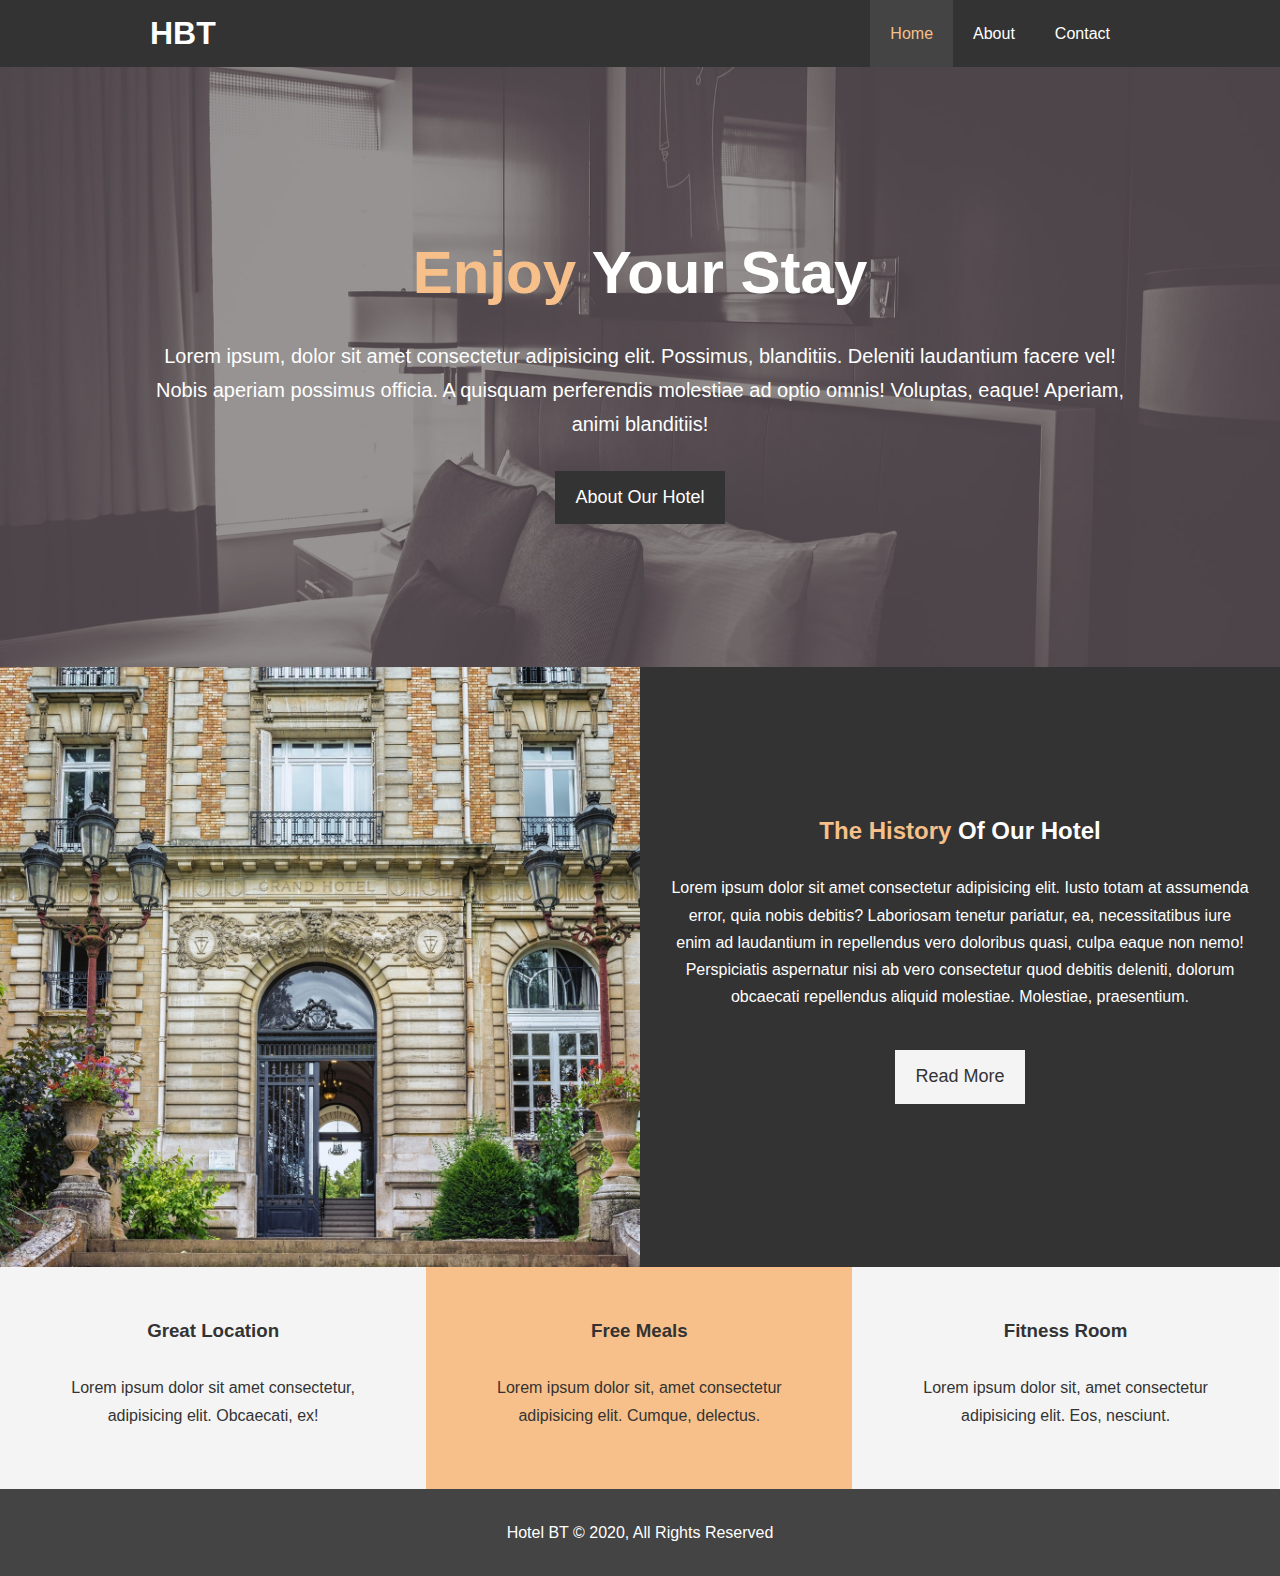
<file: index.html>
<!doctype html>
<html lang="en">
<head>
  <meta charset="UTF-8">
  <meta name="viewport" content="width=device-width, initial-scale=1.0">
  <meta http-equiv="X-UA-Compatible" content="ie=edge">
  <meta name="description" content="Welcome to the most extroadinary hotel in Boston Massachusetts">
  <meta name="keywords" content="hotel,boston hotel,new england hotel">
  <link rel="stylesheet" href="http://use.fontawesome.com/releases/v5.13.0/css/all.css" integrity="sha384-Bfad6CLCknfcloXFOyFnlgtENryhrpZCe29RTifKEixXQZ38WheV+i/6YWSzkz3V" crossorigin="anonymous">
  <link rel="stylesheet" href="./css/style.css">
  <link rel="stylesheet" media="screen and (max-width: 768px)" href="./css/mobile.css">
  <title>Hotel BT | Welcome</title>
</head>
<body>
  <header>
    <nav id="navbar">
      <div class="container">
        <h1 class="logo"><a href="index.html">HBT</a></h1>
        <ul>
          <li><a class="current" href="index.html">Home</a></li>
          <li><a href="about.html">About</a></li>
          <li><a href="contact.html">Contact</a></li>
        </ul> 
      </div>
    </nav>
    <div id="showcase">
      <div class="container">
        <div class="showcase-content">
          <h1><span class="text-primary">Enjoy</span> Your Stay</h1>
          <p class="lead">Lorem ipsum, dolor sit amet consectetur adipisicing elit. Possimus, blanditiis. Deleniti laudantium facere vel! Nobis aperiam possimus officia. A quisquam perferendis molestiae ad optio omnis! Voluptas, eaque! Aperiam, animi blanditiis!</p>
          <a class="btn" href="about.html">About Our Hotel</a>
        </div>
      </div>
    </div>
  </header>

  <section id="home-info" class="bg-dark">
    <div class="info-img"></div>
    <div class="info-content">
      <h2><span class="text-primary">The History</span> Of Our Hotel</h2>
      <p>
        Lorem ipsum dolor sit amet consectetur adipisicing elit. Iusto totam at assumenda error, quia nobis debitis? Laboriosam tenetur pariatur, ea, necessitatibus iure enim ad laudantium in repellendus vero doloribus quasi, culpa eaque non nemo! Perspiciatis aspernatur nisi ab vero consectetur quod debitis deleniti, dolorum obcaecati repellendus aliquid molestiae. Molestiae, praesentium.
      </p>
      <a href="about.html" class="btn btn-light">Read More</a>
    </div>
  </section>
  <section id="features">
    <div class="box bg-light">
      <i class="fas fa-hotel fa-5x"></i>
      <h3>Great Location</h3>
      <p>Lorem ipsum dolor sit amet consectetur, adipisicing elit. Obcaecati, ex!</p>
    </div>
    <div class="box bg-primary">
      <i class="fas fa-utensils fa-5x"></i>
      <h3>Free Meals</h3>
      <p>Lorem ipsum dolor sit, amet consectetur adipisicing elit. Cumque, delectus.</p>
    </div>
    <div class="box bg-light">
      <i class="fas fa-dumbbell fa-5x"></i>
      <h3>Fitness Room</h3>
      <p>Lorem ipsum dolor sit, amet consectetur adipisicing elit. Eos, nesciunt.</p>
    </div>
  </section>
  <div class="clr"></div>
  <footer id="main-footer">
    <p>Hotel BT &copy; 2020, All Rights Reserved</p>
  </footer>
</body>
</html>
</file>
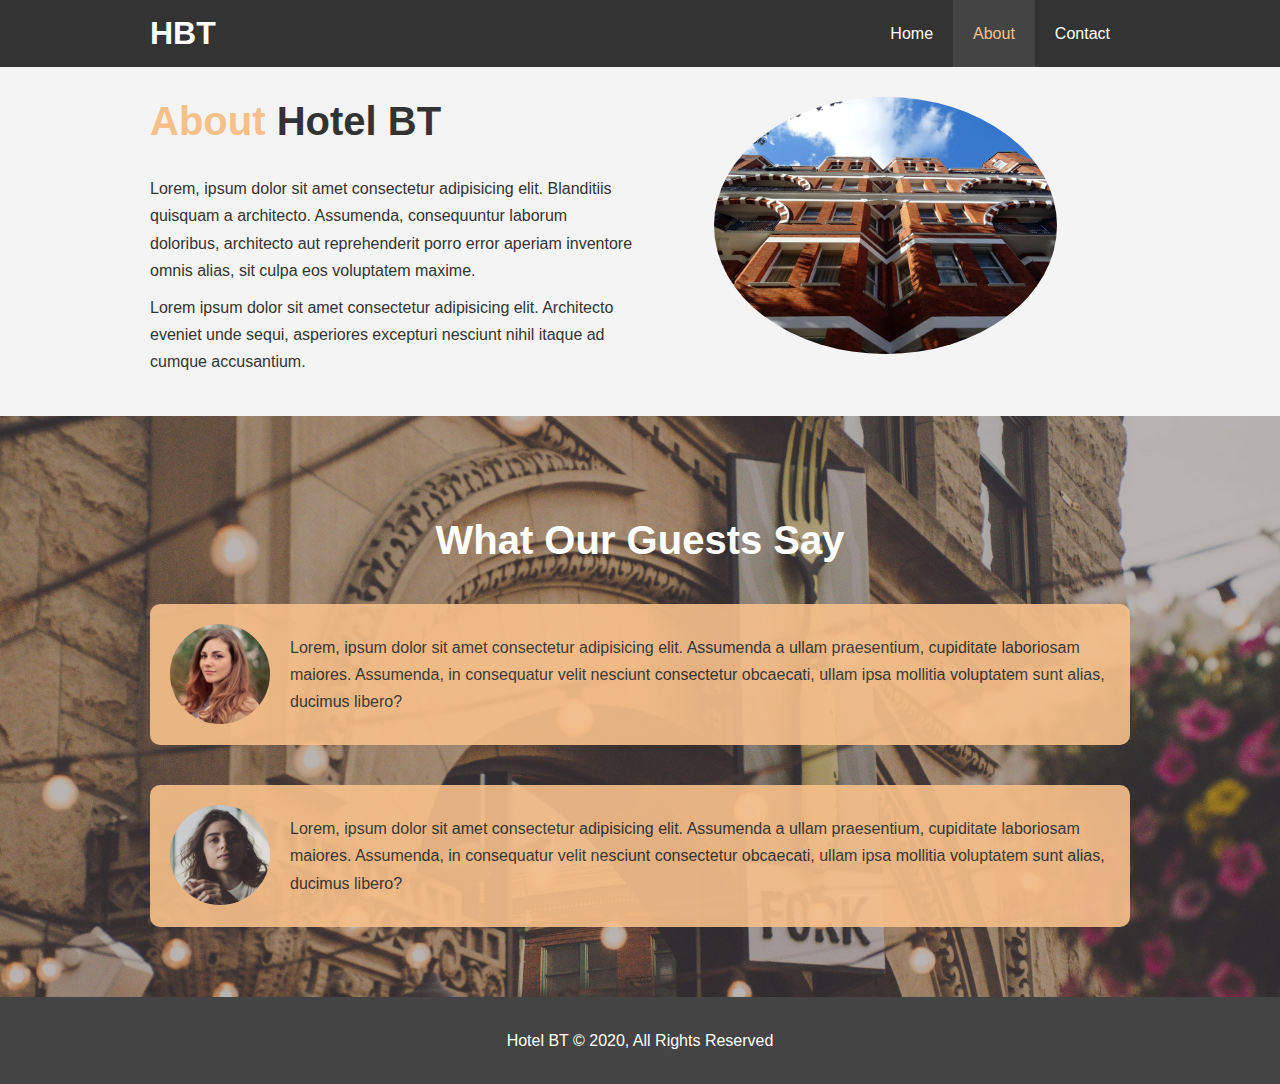
<file: about.html>
<!DOCTYPE html>
<html lang="en">
<head>
  <meta charset="UTF-8">
  <meta name="viewport" content="width=device-width, initial-scale=1.0">
  <meta http-equiv="X-UA-Compatible" content="ie=edge">
  <meta name="description" content="Welcome to the most extroadinary hotel in Boston Massachusetts">
  <meta name="keywords" content="hotel,boston hotel,new england hotel">
  <link rel="stylesheet" href="./css/style.css">
  <link rel="stylesheet" media="screen and (max-width: 768px)" href="./css/mobile.css">
  <title>Hotel BT | About</title>
</head>
<body>
  <header>
    <nav id="navbar">
      <div class="container">
        <h1 class="logo"><a href="index.html">HBT</a></h1>
        <ul>
          <li><a href="index.html">Home</a></li>
          <li><a class="current" href="about.html">About</a></li>
          <li><a href="contact.html">Contact</a></li>
        </ul> 
      </div>
    </nav>
  </header>
  <section id="about-info" class="bg-light py-3">
    <div class="container">
      <div class="info-left">
        <h1 class="l-heading"><span class="text-primary">About</span> Hotel BT</h1>
        <p>Lorem, ipsum dolor sit amet consectetur adipisicing elit. Blanditiis quisquam a architecto. Assumenda, consequuntur laborum doloribus, architecto aut reprehenderit porro error aperiam inventore omnis alias, sit culpa eos voluptatem maxime.</p>
        <p>Lorem ipsum dolor sit amet consectetur adipisicing elit. Architecto eveniet unde sequi, asperiores excepturi nesciunt nihil itaque ad cumque accusantium.</p>
      </div>
      <div class="info-right">
        <img src="./img/photo-2.jpg" alt="hotel">
      </div>
    </div>
  </section>

  <div class="clr"></div>

  <section id="testimonials" class="py-3">
    <div class="container">
      <h2 class="l-heading">What Our Guests Say</h2>
      <div id="testimonial-box" class="testimonial bg-primary">
        <img src="./img/person-1.jpg" alt="Samantha">
        <p>Lorem, ipsum dolor sit amet consectetur adipisicing elit. Assumenda a ullam praesentium, cupiditate laboriosam maiores. Assumenda, in consequatur velit nesciunt consectetur obcaecati, ullam ipsa mollitia voluptatem sunt alias, ducimus libero?</p>
      </div>
      <div id="testimonial-box" class="testimonial bg-primary">
        <img src="./img/person-2.jpg" alt="Jess">
        <p>Lorem, ipsum dolor sit amet consectetur adipisicing elit. Assumenda a ullam praesentium, cupiditate laboriosam maiores. Assumenda, in consequatur velit nesciunt consectetur obcaecati, ullam ipsa mollitia voluptatem sunt alias, ducimus libero?</p>
      </div>
    </div>
  </section>
  <footer id="main-footer">
    <p>Hotel BT &copy; 2020, All Rights Reserved</p>
  </footer>
</body>
</html>
</file>
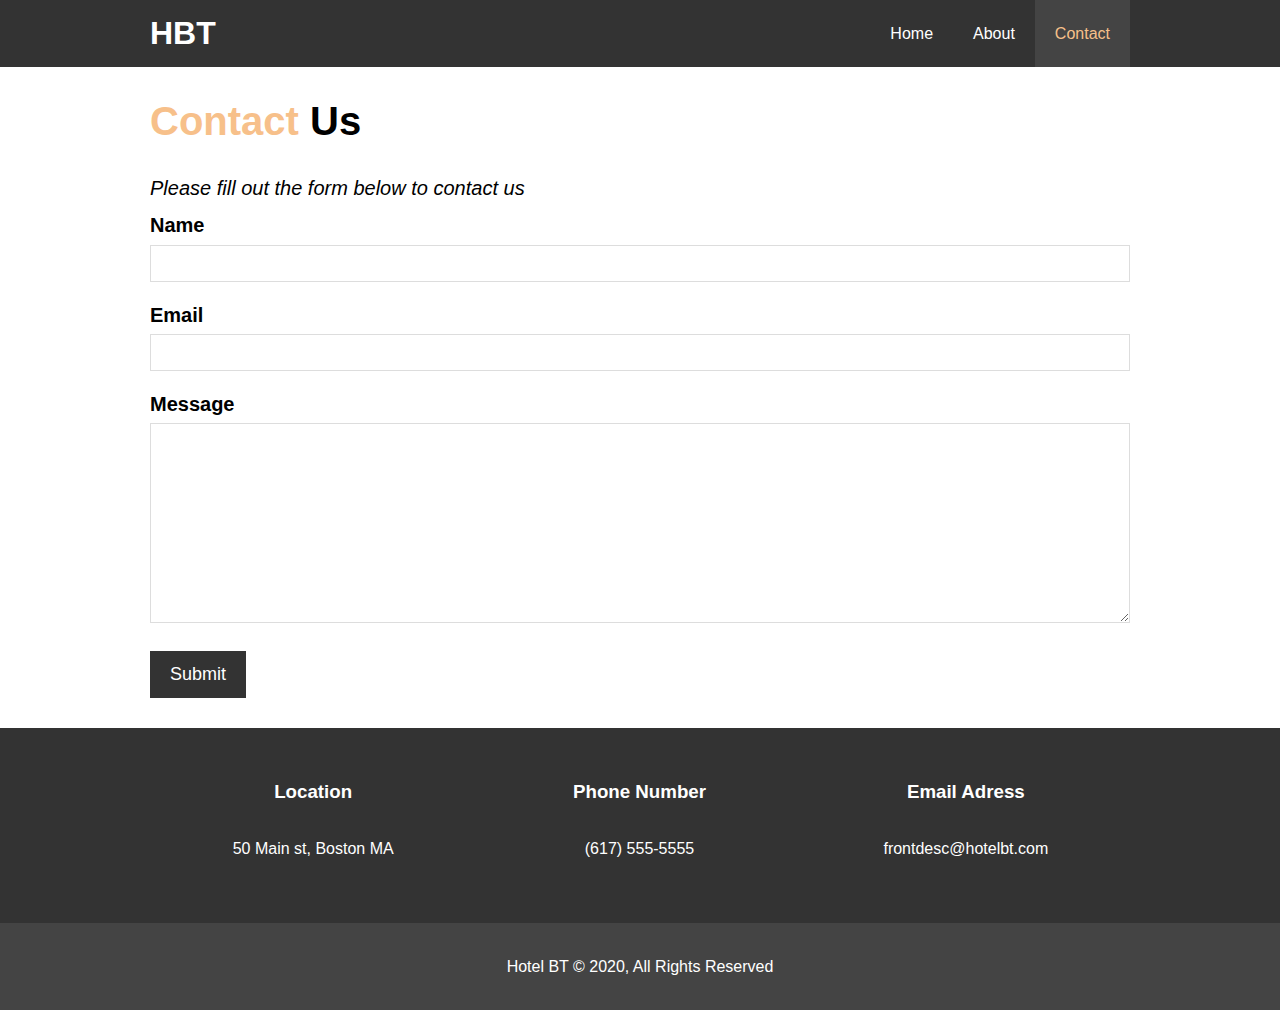
<file: contact.html>
<!DOCTYPE html>
<html lang="en">
<head>
  <meta charset="UTF-8">
  <meta name="viewport" content="width=device-width, initial-scale=1.0">
  <meta http-equiv="X-UA-Compatible" content="ie=edge">
  <meta name="description" content="Welcome to the most extroadinary hotel in Boston Massachusetts">
  <meta name="keywords" content="hotel,boston hotel,new england hotel">
  <link rel="stylesheet" href="https://use.fontawesome.com/releases/v5.13.0/css/all.css" integrity="sha384-Bfad6CLCknfcloXFOyFnlgtENryhrpZCe29RTifKEixXQZ38WheV+i/6YWSzkz3V" crossorigin="anonymous">
  <link rel="stylesheet" href="./css/style.css">
  <link rel="stylesheet" media="screen and (max-width: 768px)" href="./css/mobile.css">
  <title>Hotel BT | Contact</title>
</head>
<body>
  <header>
    <nav id="navbar">
      <div class="container">
        <h1 class="logo"><a href="index.html">HBT</a></h1>
        <ul>
          <li><a href="index.html">Home</a></li>
          <li><a href="about.html">About</a></li>
          <li><a class="current" href="contact.html">Contact</a></li>
        </ul> 
      </div>
    </nav>
  </header>

  <section id="contact-form" class="py-3">
    <div class="container">
      <h1 class="l-heading"><span class="text-primary">Contact</span> Us</h1>
      <p>Please fill out the form below to contact us</p>
      <form action="process.php">
        <div class="form-group">
          <label for="name">Name</label>
          <input type="text" name="name" id="name">
        </div>
        <div class="form-group">
          <label for="email">Email</label>
          <input type="email" name="email" id="email">
        </div>
        <div class="form-group">
          <label for="message">Message</label>
          <textarea type="text" name="message" id="message"></textarea>
        </div>
        <button type="submit" class="btn">Submit</button>
      </form>
    </div>
  </section>

  <section id="contact-info" class="bg-dark">
    <div class="container">
      <div class="box">
        <i class="fas fa-hotel fa-3x"></i>
        <h3>Location</h3>
        <p>50 Main st, Boston MA</p>
      </div>
      <div class="box">
        <i class="fas fa-phone fa-3x"></i>
        <h3>Phone Number</h3>
        <p>(617) 555-5555</p>
      </div>
      <div class="box">
        <i class="fas fa-envelope fa-3x"></i>
        <h3>Email Adress</h3>
        <p>frontdesc@hotelbt.com</p>
      </div>
    </div>
  </section>
  <footer id="main-footer">
    <p>Hotel BT &copy; 2020, All Rights Reserved</p>
  </footer>
</body>
</html>
</file>
<file: css/mobile.css>
#navbar .logo {
  float: none;
  text-align: center;
}

#navbar ul, #navbar ul li {
  float: none;
  padding-bottom: 0.5rem;
}

#navbar ul li a {
  padding: 5px;
  border-bottom: #555 double 1px;
}

#showcase {
  height: 100%;
}

#showcase .showcase-content {
  padding-top: 70px;
  padding-bottom: 30px;
}

#home-info {
  height: 550px;
  /* padding-bottom: 30px; */
}

#home-info .info-img {
  display: none;
}

#home-info .info-content {
  float: none;
  width: 100%;
  text-align: center;
  padding: 7rem 0;
}
  .btn-light {
    background: #f4f4f4;
    color: #333;
    margin-top: -20px;
  }


.box {
  float: none;
  width: 100%;
}


#about-info .info-right,
#about-info .info-left {
  float: none;
  width:100%
}

.l-heading {
  text-align: center;
}

#about-info .info-right {
  margin-top: 30px;
}

#contact-info .box {
  border-bottom: #555 double 1px;
}
</file>
<file: css/style.css>
/* RESET */
* {
  margin: 0;
  padding: 0;
  box-sizing: border-box;
}

/* Main Styling */
html, body {
  font-family: 'Segoe UI', Tahoma, Geneva, Verdana, sans-serif;
  line-height: 1.7em;
}

a {
  color: #333;
  text-decoration: none;
}

h1, h2, h3 {
  padding-bottom: 20px;
}

p {
  margin: 10px 0;
}

/* Utility classes */
.container {
  margin: auto;
  max-width: 1020px;
  overflow: auto;
  padding: 0 20px;
}

.text-primary {
  color: #f7c08a;
}

.lead {
  font-size: 20px;
}

.btn {
  display: inline-block;
  font-size: 18px;
  color: #fff;
  background: #333;
  padding: 13px 20px;
  border: none;
  cursor: pointer;
}

.btn:hover {
  background: #f7c08a;
  color: #333;
}

.btn-light {
  background: #f4f4f4;
  color: #333;
}

.bg-dark {
  background: #333;
  color: #fff;
}

.bg-light {
  background: #f4f4f4;
  color: #333;
}

.bg-primary {
  background: #f7c08a;
  color: #333;
}

.clr {
  clear: both;
}

.l-heading {
  font-size: 40px;
  line-height: 1.2;
}


/* Padding */
.py-1 { padding: 10px 0; }
.py-2 { padding: 20px 0; }
.py-3 { padding: 30px 0; }



/* Navbar */
#navbar {
  background: #333;
  color: #fff;
  overflow: auto;
}

#navbar a {
  color: #fff;
}

#navbar .logo {
  float: left;
  padding-top: 20px;
}

#navbar ul {
  list-style: none;
  float: right;
}

#navbar ul li {
  float: left;
}

#navbar ul li a {
  display: block;
  padding: 20px;
  text-align: center;
}

#navbar ul li a:hover,
#navbar ul li a.current {
  background: #444;
  color: #f7c08a;
}

/* Showcase */
#showcase {
  background: url('../img/showcase.jpg') no-repeat
  center center/cover;
  height: 600px;
}

#showcase .showcase-content {
  color: #fff;
  text-align: center;
  padding-top: 170px;
}

#showcase .showcase-content h1 {
  font-size: 60px;
  line-height: 1.2em;
}

#showcase .showcase-content p {
  padding-bottom: 20px;
  line-height: 1.7em;
}

/* Home Info */
#home-info {
  height: 600px;
}

#home-info .info-img {
  float: left;
  width: 50%;
  background: url('../img/photo-1.jpg') no-repeat center center/cover;
  min-height: 100%;
}

#home-info .info-content {
  float: right;
  width: 50%;
  height: 100%;
  text-align: center;
  padding: 150px 30px;
  overflow: hidden;
}

#home-info .info-content p {
  padding-bottom: 30px;
}


/* Features */
.box  {
  float: left;
  width: 33.3%;
  padding: 50px;
  text-align: center;
}

.box i {
  margin-bottom: 10px;
}


/* About info */
#about-info .info-right {
  float: right;
  width: 50%;
  min-height: 100%;
}

#about-info .info-right img {
  display: block;
  margin: auto;
  width: 70%;
  border-radius: 50%;
}

#about-info .info-left {
  float: left;
  width: 50%;
  min-height: 100%;
}

/* Testimonials */
#testimonials {
  height: 100%;
  background: url('../img/test-bg.jpg') no-repeat center center/cover;
  padding-top: 100px;
}

#testimonials h2 {
  color: #fff;
  text-align: center;
  padding-bottom: 40px;
}

#testimonials .testimonial {
  padding: 20px;
  margin-bottom: 40px;
  border-radius: 10px;
  opacity: 0.9;
}



#testimonials .testimonial img {
  width: 100px;
  float: left;
  margin-right: 20px;
  border-radius: 50%;
}


/* Contact form */
#contact-form p {
  font-size: 20px;
  font-style: oblique;
}


#contact-form .form-group {
  margin-bottom: 20px;
}


#contact-form .form-group label {
  display: block;
  margin-bottom: 5px;
  font-size: 20px;
  font-weight: bold;

}

#contact-form input, 
#contact-form textarea {
  width: 100%;
  padding: 10px;
  border: 1px #ddd solid;
}

#contact-form textarea {
  height: 200px;
}

#contact-form input:focus, 
#contact-form textarea:focus {
  outline: none;
  border-color: #f7c08a;
}

/* Footer */
#main-footer {
  text-align: center;
  background: #444;
  color: #fff;
  padding: 20px;
}
</file>
